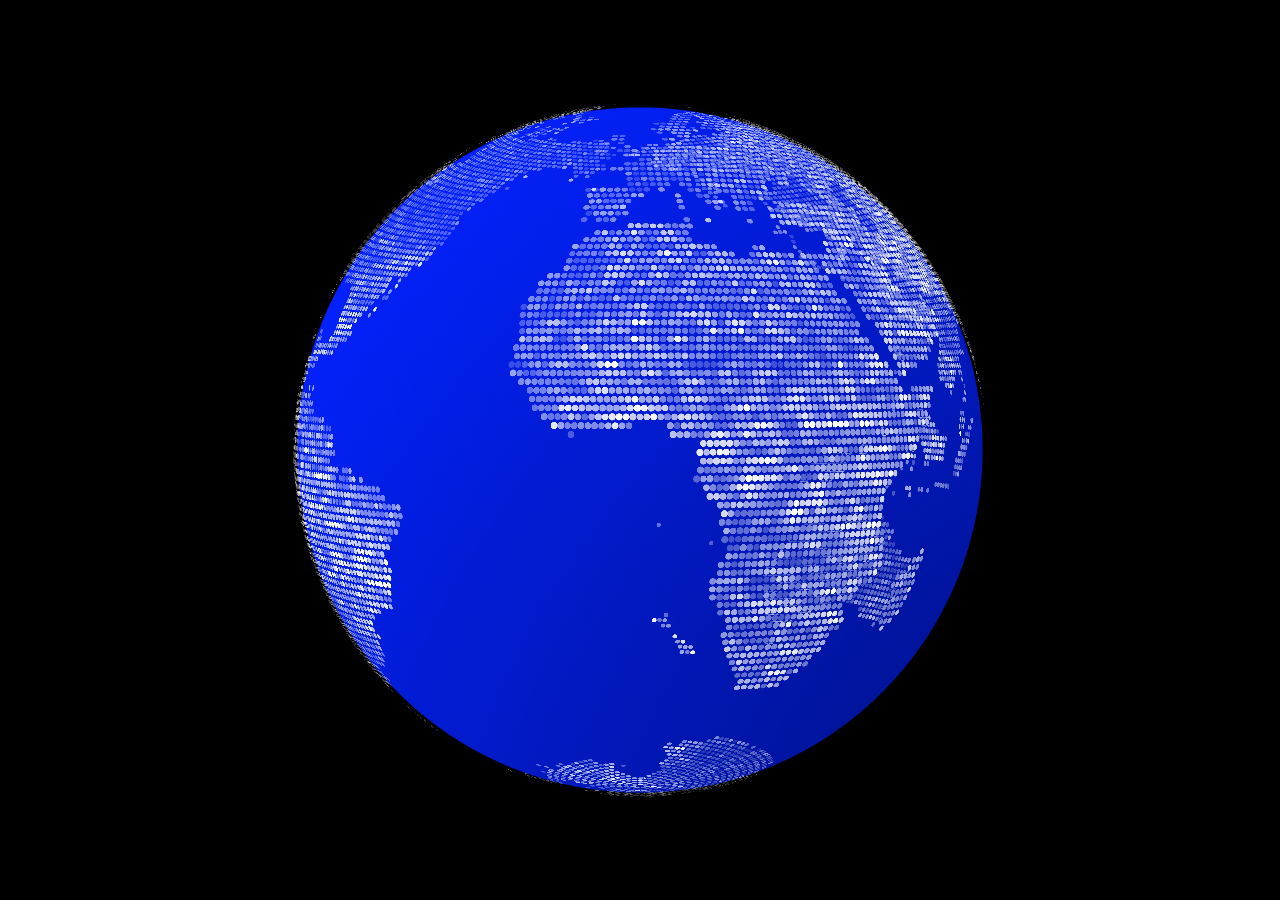
<file: index.html>
<!DOCTYPE html>
<html>

<head>
  <meta content="text/html;charset=utf-8" http-equiv="Content-Type">
  <meta content="utf-8" http-equiv="encoding">

  <link rel="stylesheet" href="./css/globe.css">
  <script type="module" src="./js/datapoints.js"></script>
</head>

<body>
  <div id="globekit-container">
    <canvas id="globekit-canvas"></canvas>
  </div>
  <script type="module">
    import { MyGlobeKit } from './js/datapoints.js'
    const canvas = document.getElementById('globekit-canvas');

    const gk = new MyGlobeKit(canvas);
  </script>
</body>

</html>
</file>
<file: css/globe.css>
body {
  margin:0;
  padding:0;
  width: 100%;
  height: 100vh;
}

#globekit-container {
  margin:0;
  padding:0;
  width: 100%;
  height: 100vh;
  position: relative;
}

#globekit-canvas {
  width:100%;
  height:100%;
  margin: 0;
  padding: 0;
}
</file>
